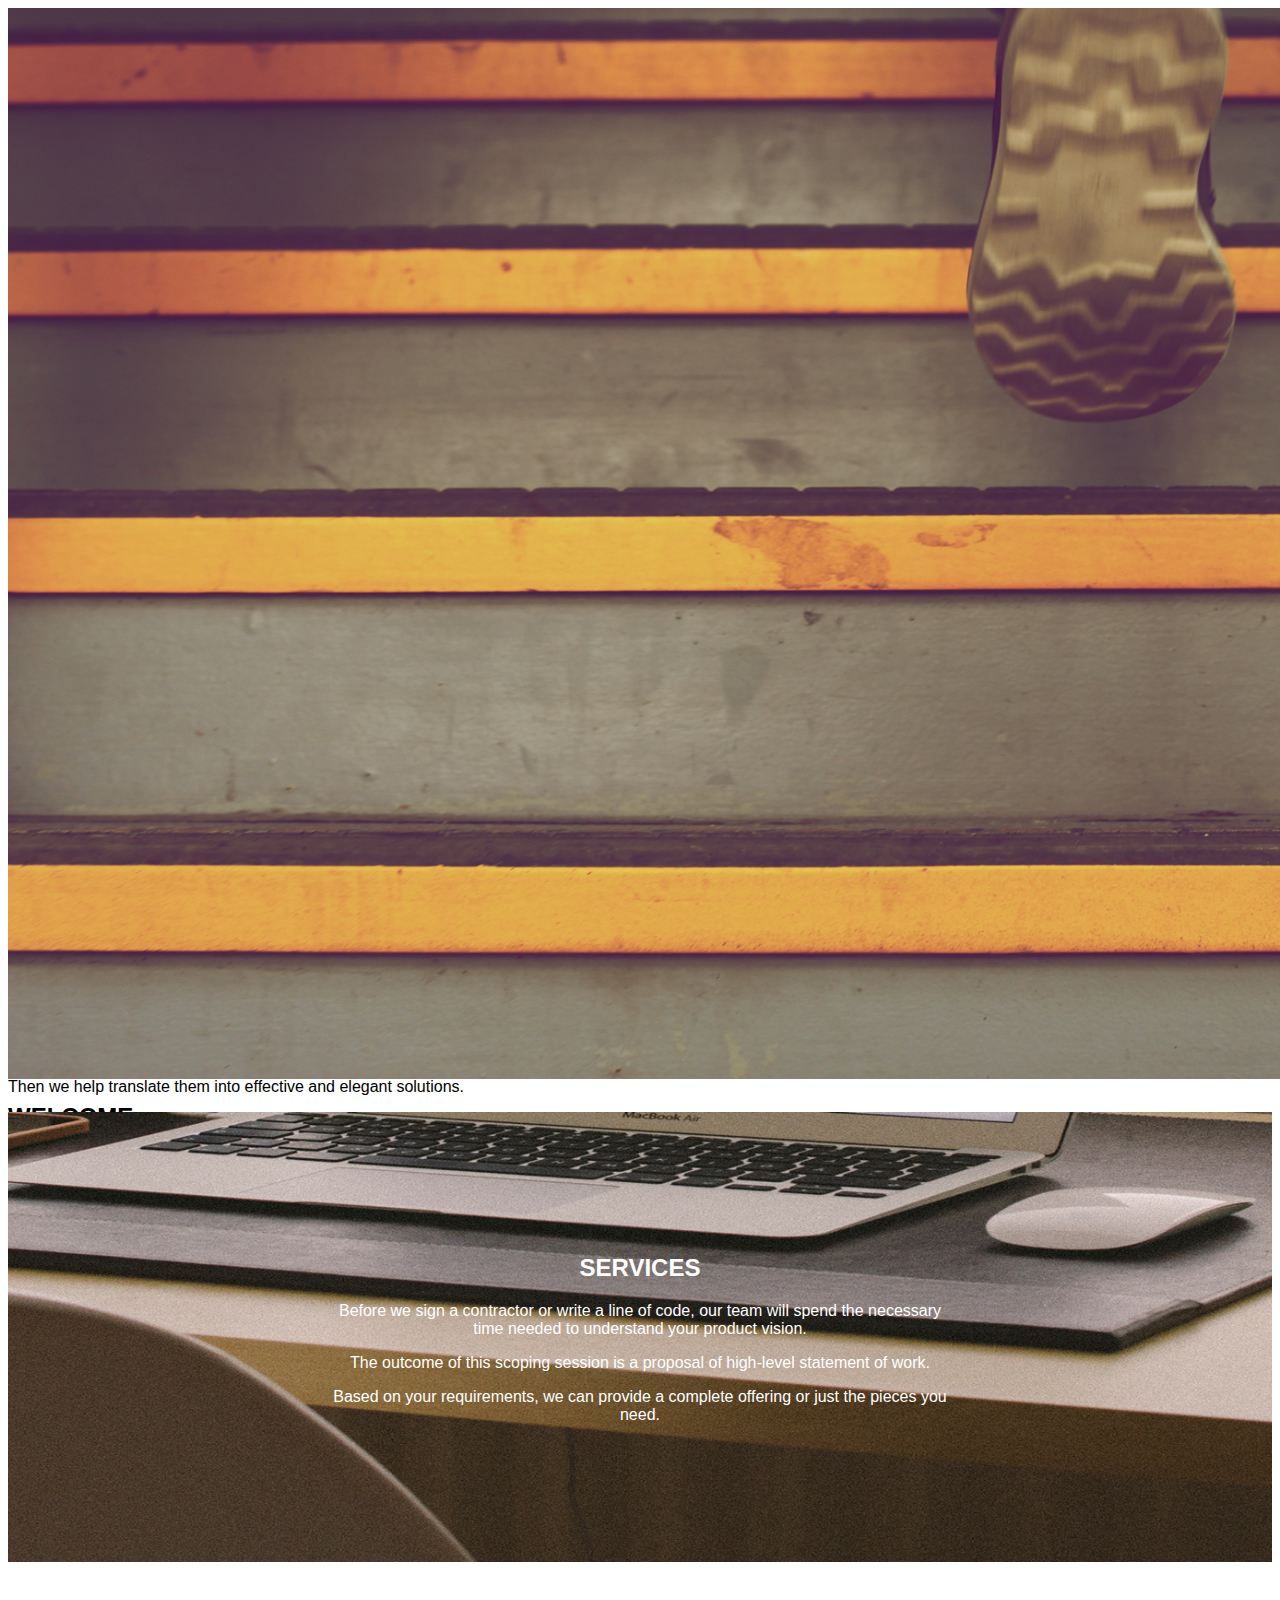
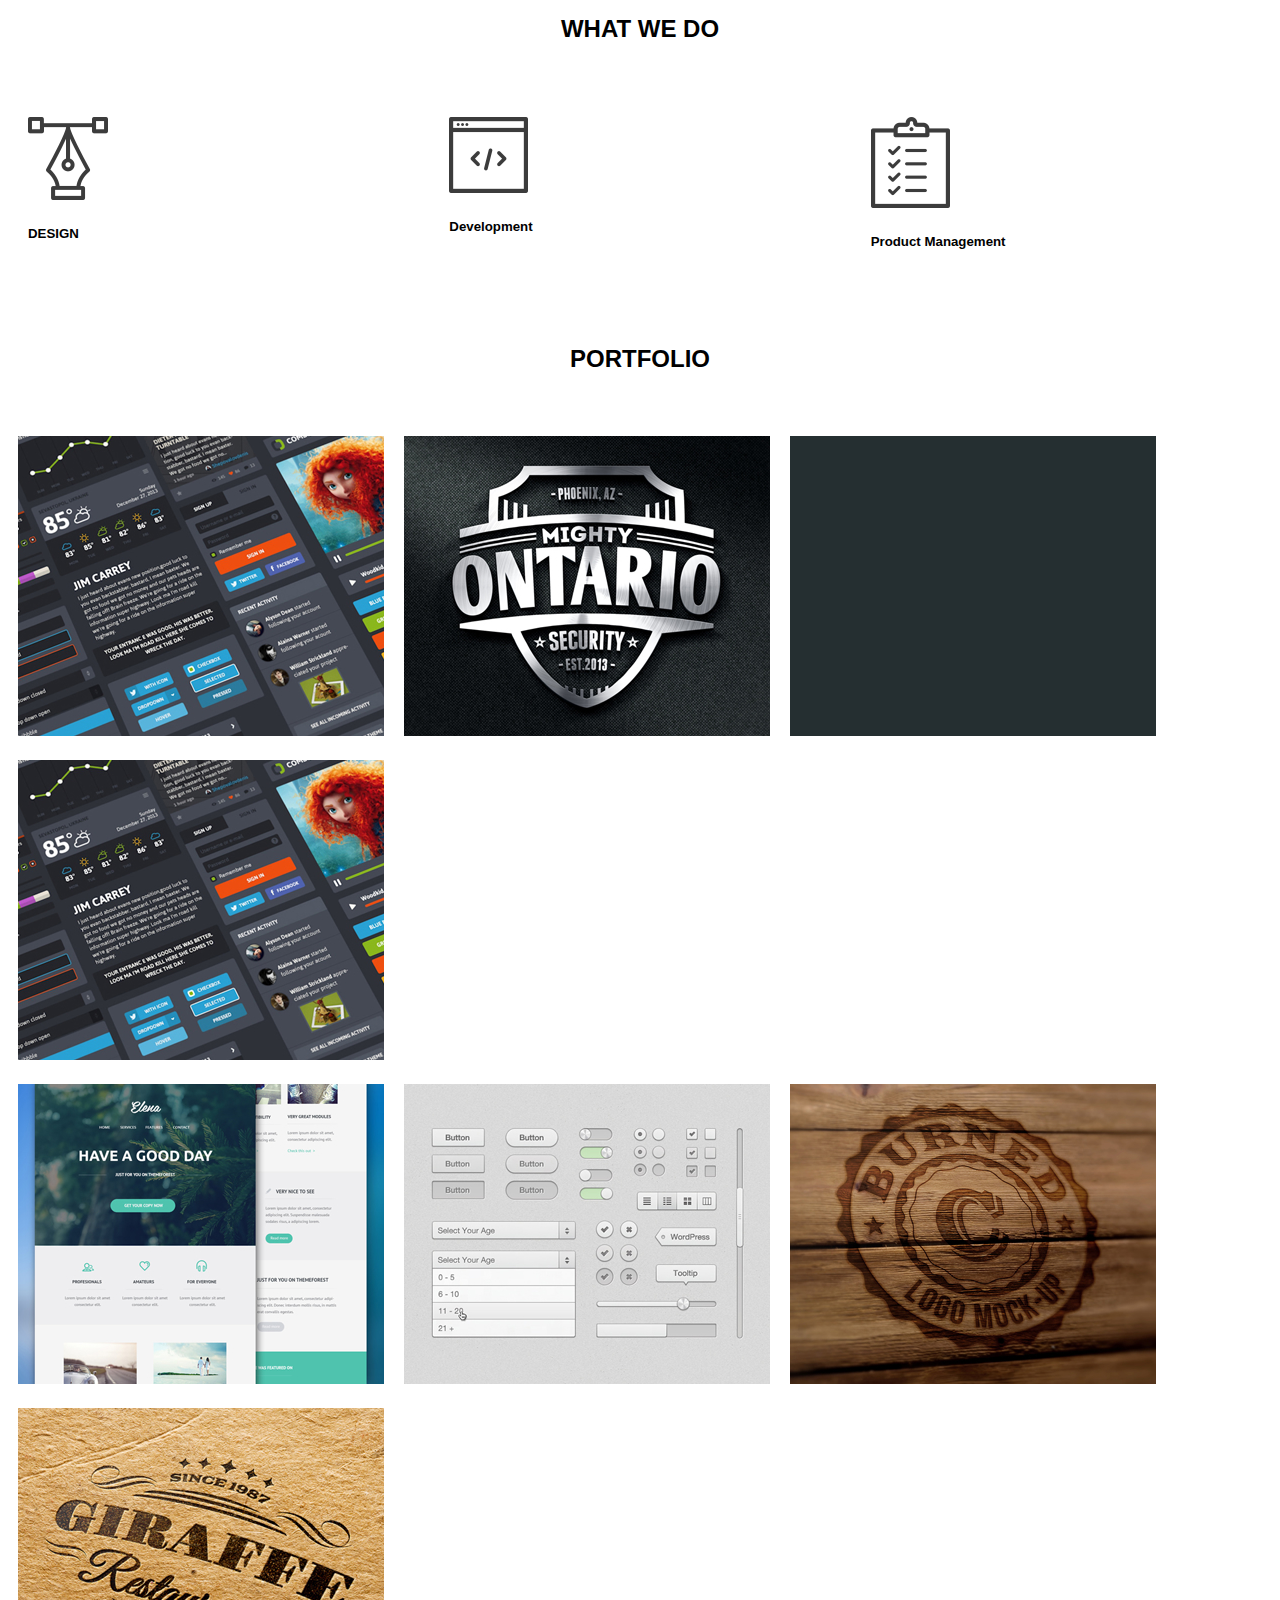
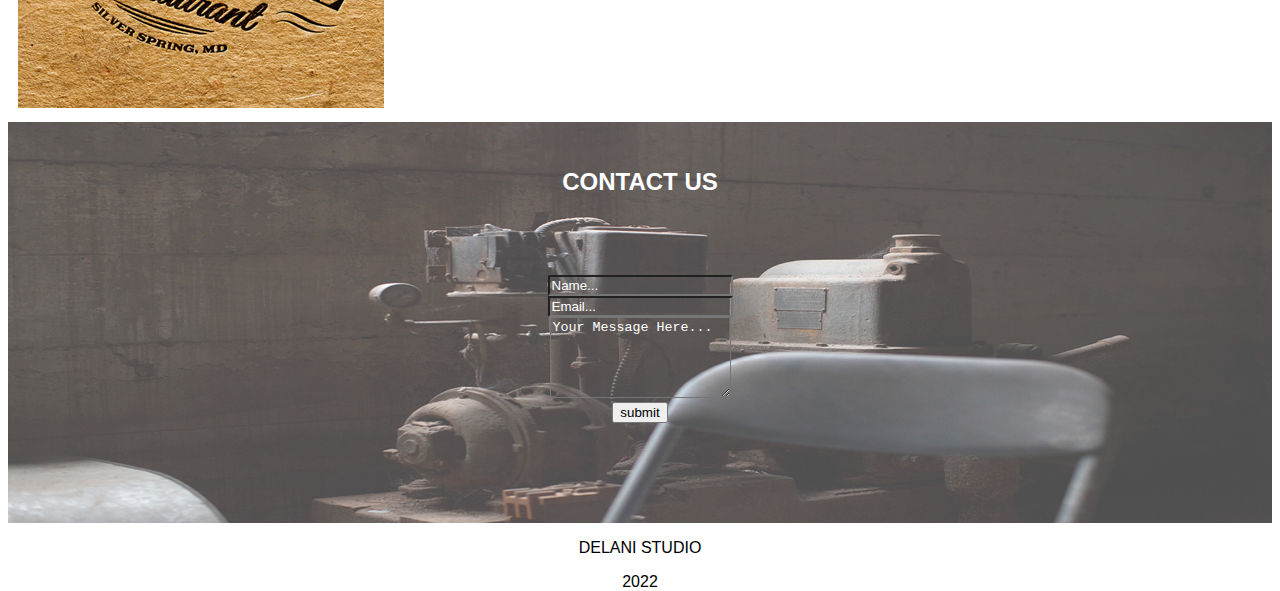
<file: index.html>
<!DOCTYPE html>
<html>

<head>
    <meta name="viewport" content="width=device-width, initial-scale=1">
    <link rel="stylesheet" href="C:\Users\mmuoka\OneDrive - SAFARICOM PLC\Desktop\devopsc4\bootstrap-5.2.2-dist"
        integrity="sha384-B0vP5xmATw1+K9KRQjQERJvTumQW0nPEzvF6L/Z6nronJ3oUOFUFpCjEUQouq2+l" crossorigin="anonymous">
    <link href="styles.css" rel="stylesheet" />
    <link href="https://fonts.googleapis.com/css?family=Lora:400,700" rel="stylesheet" />
    <title> Delani Studio</title>
</head>

<body>
    <div class="hero-image" style="background-image: url(./images/h_img.jpg);">
        <div class=".hero-text">
            <Img src="./images/h_img.jpg" alt="logo image>">
            <h2>WELCOME</h2>
            <h2>TO DELANI STUDIO</h2>
            <p> AMAZING PEOPLE ARE MAKING AMAZING DESIGNS IN A FUN ENVIRONMENT</p>
        </div>
    </div>

    <div class=".about-image">
        <div class=".about-text">
            <h2 class="text-black heroText">ABOUT US </h2>
            <p>When you work with us, you are part of a team of committed collaborators. All aspects of our software
                development process are integrated, interactive and agile. </p>
            <p> Our approach unifies design, development and product management to create exeptional products. </p>
            <p> We start each project by understanding your business goals, the services, needs and the product
                requirements.
            </p>
            <p>Then we help translate them into effective and elegant solutions.</p>
        </div>
    </div>
    <div class="service-image" style="background-image: url(./images/s_image.jpg);">
        <div class="service-text">
            <h2 class="text-white heroText"> SERVICES </h2>
            <P> Before we sign a contractor or write a line of code, our team will spend the necessary time needed to
                understand your product vision.</P>
            <p> The outcome of this scoping session is a proposal of high-level statement of work.</p>
            <p> Based on your requirements, we can provide a complete offering or just the pieces you need.</p>
        </div>
    </div>
    <div class="what-image">
        <div class="what-text">
            <h2 class="text-white heroText">WHAT WE DO </h2>
        </div>
    </div>
    <div class="container">
        <div class="row">
            <div class="column text-center">
                <div class="hide1">
                    <img class="click1 mx-auto" id="pointer" src="./images/design_icon (1).png">
                    <h5>DESIGN</h5>
                </div>
                <div class="show1">
                    <h4 class="click1" id="pointer">Design</h4>
                    <p>Our design practice offers a full range of services including brand strategy, interaction and
                        visual design
                        and user experience testing.</p>
                    <p>Throughout your project, our designers create and implement visual design and workflows, solicit
                        user
                        feedback and work with you to make sure what gets built is what is needed.</p>
                </div>
            </div>
            <div class="column text-center">
                <div class="hide2">
                    <img class="click2 mx-auto" id="pointer" src="./images/dev_icon (1).png">
                    <h5>Development</h5>
                </div>
                <div class="show2">
                    <h4 class="click2" id="pointer">Development</h4>
                    <p>​All engineers are fluent in the latest enterprise, mobile and web development technologies.</p>
                    <p>They collaborate with your team to write, and improve code on a daily basis, using proven
                        practices such as
                        test-driven development and pair programming.</p>
                </div>
            </div>
            <div class="column text-center">
                <div class="hide3">
                    <img class="click3 mx-auto" id="pointer" src="./images/product_icon (1).png">
                    <h5>Product Management</h5>
                </div>
                <div class="show3">
                    <h4 class="click3" id="pointer">Product Management</h4>
                    <p>Planning and development is iterative. Because we are constantly coding and testing, the products
                        we build
                        are always ready to go live. </p>
                    <p>This iterative process allows for changes as business requirements evolve.</p>
                </div>
            </div>
        </div>
    </div>
    <div class="what-image">
        <div class="what-text">
            <h2 class="text-black heroText">PORTFOLIO</h2>
        </div>
    </div>
    <div class="container">
        <div class="row">
            <div class="col-3">
                <img src="./images/work1.jpg" class="img-fluid" id="work1">
                <p id="p4">Navy Wavy </p>
            </div>
            <div class="col-3">
                <img src="./images/work3.jpg" class="img-fluid" id="work3">
                <p id="p3">Ontario Security Solutions</p>
            </div>
            <div class="col-3">
                <img src="./images/work4.jpg" class="img-fluid" id="work4">
                <p id="p2">Color Prism Portfolio</p>
            </div>
            <div class="col-3">
                <img src="./images/work1.jpg" class="img-fluid" id="work1">
                <p id="p1">Brave Entertainment Website</p>
            </div>
        </div>
        <div class="row">
            <div class="col-3">
                <img src="./images/work5.jpg" class="img-fluid" id="work5">
                <p id="p5">Tuli Wellness Center </p>
            </div>
            <div class="col-3">
                <img src="./images/work6.jpg" class="img-fluid" id="work6">
                <p id="p6">Fireside Arithmetic</p>
            </div>
            <div class="col-3">
                <img src="./images/work7.jpg" class="img-fluid" id="work7">
                <p id="p7">Burned Stakehouse Launch</p>
            </div>
            <div class="col-3">
                <img src="./images/work8.jpg" class="img-fluid" id="work8">
                <p id="p8">Giraffe Restaurant Rebranding</p>
            </div>
        </div>
    </div>
    <div class="my-5">
        <div class="contact-image" style="background-image: url(./images/c_image.jpg);">
            <div class="contact-text">
                <h2 class="text-white heroText">CONTACT US</h2>
            </div>
            <form onsubmit="submitFunction(event)">
                <div class="form-row">
                    <div class="form-group col-md-6">
                        <input type="name" class="form-control" id="inputname" placeholder="Name...">
                    </div>
                    <div class="form-group col-md-6">
                        <input type="email" class="form-control" id="inputemail" placeholder="Email...">
                    </div>
                </div>
                <div class="form-group">
                    <textarea rows="5" type="text" class="form-control" id="inputmessage"
                        placeholder="Your Message Here..."></textarea>
                </div>
                <input type="submit" value="submit" />
            </form>
        </div>
    </div>

    <p class="copyright">DELANI STUDIO</p>
    <P class="copyright">2022</P>
    <script src="https://code.jquery.com/jquery-3.5.1.js"
        integrity="sha256-QWo7LDvxbWT2tbbQ97B53yJnYU3WhH/C8ycbRAkjPDc=" crossorigin="anonymous"></script>
    <script src="delani.js"></script>
</body>

</html>
</file>
<file: styles.css>
body,
html {
  height: 100%;
  font-family: 'Trebuchet MS', 'Lucida Sans Unicode', 'Lucida Grande', 'Lucida Sans', Arial, sans-serif;
}

.hero-image {
  background-image: url("img/welcome.jpg");
  height: 100%;
  background-position: center;
  background-repeat: no-repeat;
  background-size: cover;
  position: relative;
}

.hero-text {
  text-align: center;
  position: absolute;
  top: 50%;
  left: 50%;
  transform: translate(-50%, -50%);
  color: white;
}

.about-image {
  height: 50%;
  background-position: center;
  background-repeat: no-repeat;
  background-size: cover;
  position: relative;
}

.about-text {
  text-align: center;
  position: absolute;
  top: 50%;
  left: 50%;
  transform: translate(-50%, -50%);
  color: black;
}

.service-image {
  height: 50%;
  background-position: center;
  background-repeat: no-repeat;
  background-size: cover;
  position: relative;
}

.service-text {
  text-align: center;
  position: absolute;
  top: 50%;
  left: 50%;
  transform: translate(-50%, -50%);
  color: white;
}

.what-image {
  height: 15%;
  background-position: center;
  background-repeat: no-repeat;
  background-size: cover;
  position: relative;
}

.what-text {
  text-align: center;
  position: absolute;
  top: 50%;
  left: 50%;
  transform: translate(-50%, -50%);
  color: black;
}

#pointer {
  cursor: pointer;
}

.show1 {
  display: none;
  text-align: center;
  padding: 20px;
}

.show2 {
  display: none;
  text-align: center;
  padding: 20px;
}

.show3 {
  display: none;
  text-align: center;
  padding: 20px;
}

.column {
  float: left;
  width: 33.33%;

}

.row:after {
  content: "";
  display: table;
  clear: both;

}

.col-3 {
  float: left;
  padding: 10px;

}

.contact-image {
  padding: 100px;
  height: 50%;
  text-align: center;
  background-position: center;
  background-repeat: no-repeat;
  background-size: cover;
  position: relative;
}

.contact-text {
  text-align: center;
  position: absolute;
  top: 15%;
  left: 50%;
  transform: translate(-50%, -50%);
  color: white;
}


form {
  margin-top: 5%;

}

.form-control {
  background-color: unset;
}

::placeholder {
  color: white !important;
}

.copyright {
  text-align: center;
}

.img-fluid {
  text-align: center;
  text-decoration: none;
  color: white;
}

.container4 {
  padding-bottom: 20px;
}

#p4 {
  display: none;
  position: absolute;
}

#p3 {
  display: none;
  position: absolute;
}

#p2 {
  display: none;
  position: absolute;
}

#p1 {
  display: none;
  position: absolute;
}

#p5 {
  display: none;
  position: absolute;
}

#p6 {
  display: none;
  position: absolute;
}

#p7 {
  display: none;
  position: absolute;
}

#p8 {
  display: none;
  position: absolute;
}

.row {
  display: flex;
  flex-wrap: wrap;
}


.column {
  flex: 25%;
  padding: 20px;
}

@media screen and (max-width: 992px) {
  .column {
    flex: 50%;
  }

  .about-image {
    height: 70%;
  }

}

@media screen and (max-width: 600px) {
  .row {
    flex-direction: column;
  }
}


@media screen and (max-width: 600px) {
  .row {
    flex-direction: column;
  }
}
</file>
